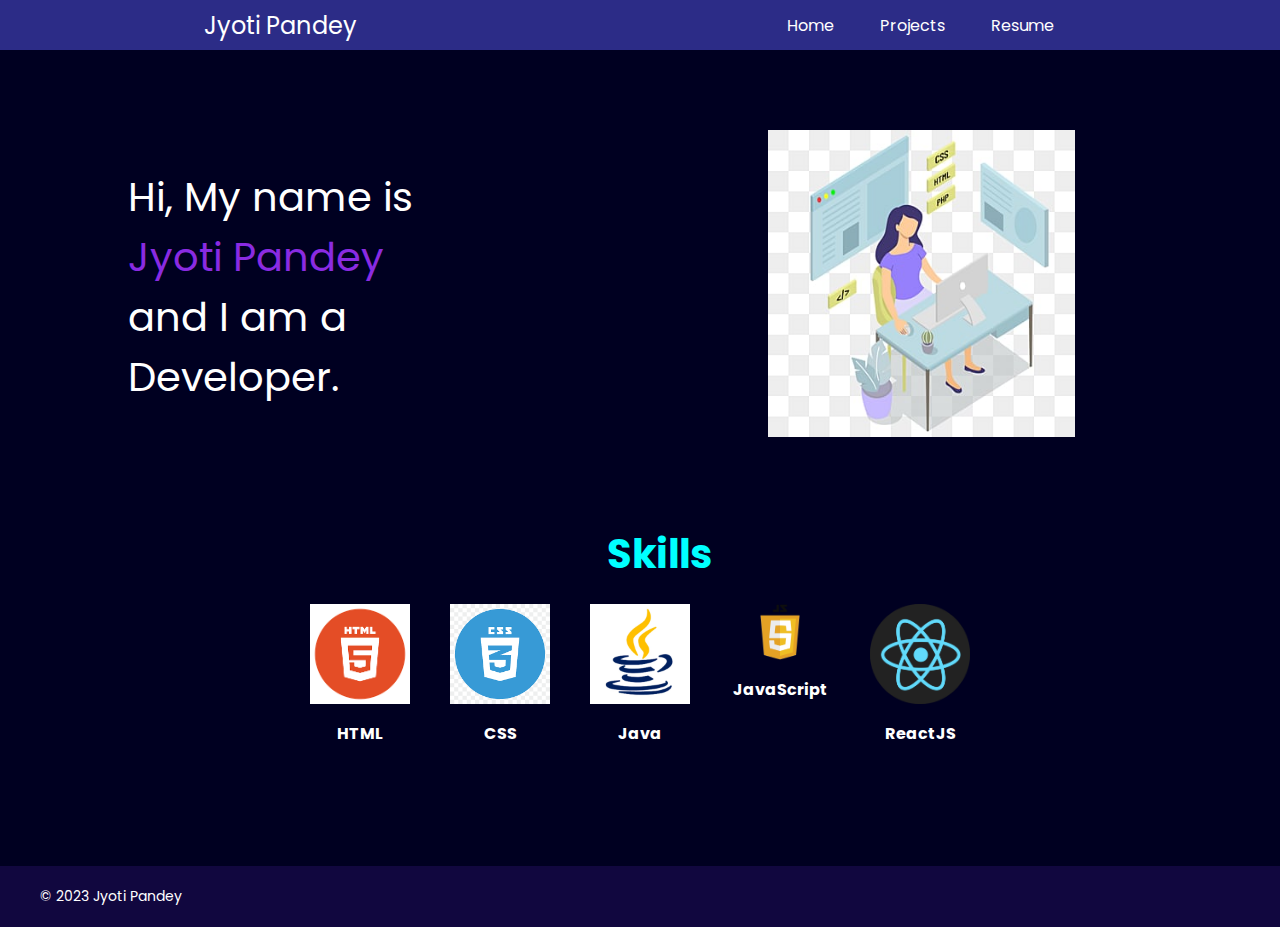
<file: index.html>
<!DOCTYPE html>
<html lang="en">
<head>
    <meta charset="UTF-8">
    <meta name="viewport" content="width=device-width, initial-scale=1.0">
    <title>Portfolio</title>
    <link rel="stylesheet" href="styles.css">

    <link rel="preconnect" href="https://fonts.googleapis.com">
    <link rel="preconnect" href="https://fonts.gstatic.com" crossorigin>
    <link href="https://fonts.googleapis.com/css2?family=Poppins:wght@400;600;700&display=swap" rel="stylesheet">
    
</head>
<body>
    <header>
        <nav>
            <div class="left">Jyoti Pandey</div>
            <div class="right">
                <ul>
                    <li><a href="/">Home</a></li>
                    <li><a href="/Project.html">Projects</a></li>
                    <li><a href="https://1drv.ms/w/s!AnHmjsnRiw8Vn_gLAV1SN307ml23Zw?e=eAF3E8">Resume</a></li>
                </ul>
            </div>
        </nav>
    </header>

    <main>
        <section class="firstsection">
            <div class="leftsection">
                Hi, My name is <span class="purple">Jyoti Pandey</span>
                
                <div>and I am a Developer.</div>
            </div>
            <div class="rightsection">
               <img src="developer.jpg" alt="">
            </div>
        </section>
          
        <div class="heading">
            Skills
        </div>
        <section class="skills">
            
            <div class="skill">
                <img src="html.png" alt="HTML Icon">
                <p>HTML</p>
            </div>
            <div class="skill">
                <img src="css.png" alt="CSS Icon">
                <p>CSS</p>
            </div>
            <div class="skill">
                <img src="java.png" alt="Java Icon">
                <p>Java</p>
            </div>
            <div class="skill">
                <img src="javascript.png" alt="JavaScript Icon">
                <p>JavaScript</p>
            </div>
            <div class="skill">
                <img src="react.png" alt="React Icon">
                <p>ReactJS</p>
            </div>
        </section>
    </main>

    <footer>
        <div class="footer-content">
            <p>&copy; 2023 Jyoti Pandey</p>
        </div>
        
    </footer>
</body>
</html>
</file>
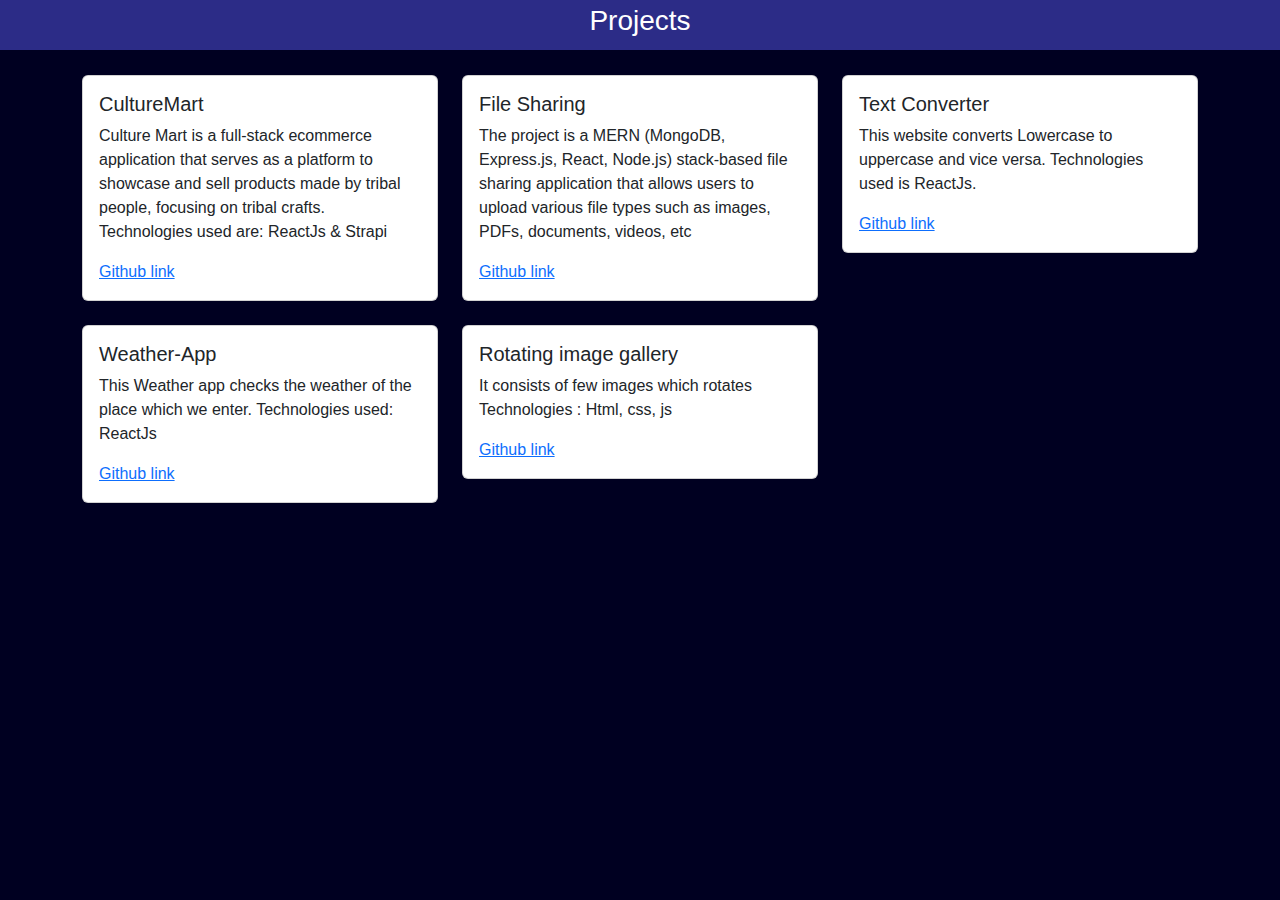
<file: Project.html>
<!DOCTYPE html>
<html lang="en">
<head>
    <meta charset="UTF-8">
    <meta name="viewport" content="width=device-width, initial-scale=1">
    <link rel="stylesheet" href="https://cdn.jsdelivr.net/npm/bootstrap@5.3.2/dist/css/bootstrap.min.css">
    <link rel="stylesheet" href="Project.css">
    <title>Project</title>
</head>
<body>
    <header>
        <nav>
            <div class="Projects">
                <h3>Projects</h3>
            </div>
        </nav>
    </header>
    <div class="container">
        <div class="row">
            <div class="col-sm-4">
                <div class="card mb-4">
                    <div class="card-body">
                        <h5 class="card-title">CultureMart</h5>
                      
                        <p class="card-text">Culture Mart is a full-stack ecommerce application
                             that serves as a platform to 
                             showcase and sell products made
                              by tribal people, focusing on 
                              tribal crafts.
                            Technologies used are: ReactJs & Strapi</p>
                        <a href="https://github.com/pjyoti121/ecom/tree/master" class="card-link">Github link</a>
                       
                    </div>
                </div>
            </div>
            <div class="col-sm-4">
                <div class="card mb-4">
                    <div class="card-body">
                        <h5 class="card-title">File Sharing</h5>
                      
                        <p class="card-text">The project is a MERN (MongoDB, Express.js, React, Node.js) 
                            stack-based file sharing application that allows users to
                             upload various file types such as images, PDFs, 
                             documents, videos, etc</p>
                        <a href="https://github.com/pjyoti121/file_sharing/tree/master" class="card-link">Github link</a>
                       
                    </div>
                </div>
            </div>
            <div class="col-sm-4">
                <div class="card mb-4">
                    <div class="card-body">
                        <h5 class="card-title">Text Converter</h5>
                        
                        <p class="card-text">This website converts Lowercase to uppercase and vice versa.
                                            Technologies used is ReactJs.
                        </p>
                        <a href="https://github.com/pjyoti121/textconverter890" class="card-link">Github link</a>
                        
                    </div>
                </div>
            </div>

            <div class="col-sm-4">
                <div class="card mb-4">
                    <div class="card-body">
                        <h5 class="card-title">Weather-App</h5>
                       
                        <p class="card-text">This Weather app checks the weather of the place which we enter.
                                             Technologies used: ReactJs
                        </p>
                        <a href="https://github.com/pjyoti121/weather-app" class="card-link">Github link</a>
                        
                    </div>
                </div>
            </div>

            <div class="col-sm-4">
                <div class="card mb-4">
                    <div class="card-body">
                        <h5 class="card-title">Rotating image gallery</h5>
                       
                        <p class="card-text"> It consists of few images which rotates 
                            Technologies : Html, css, js
                        </p>
                        <a href="https://github.com/pjyoti121/rotating-image-gallery" class="card-link">Github link</a>
                        
                    </div>
                </div>
            </div>
        </div>
    </div>
    <script src="https://cdn.jsdelivr.net/npm/bootstrap@5.3.2/dist/js/bootstrap.bundle.min.js"></script>
</body>
</html>
</file>
<file: styles.css>
*{
    margin: 0;
    padding: 0;
}

body{
    background-color: rgb(0,0,33);
    color: white;
    font-family: 'Poppins', sans-serif;
}

nav{
    display: flex;
    justify-content: space-around;
    align-items: center;
    height: 50px;
    background-color: rgb(44, 44, 135)
   
}

nav ul{
    display: flex;
    justify-content: center;
}

nav ul li{
list-style: none;
margin : 0 23px;
}
nav ul li a{
    text-decoration: none;
    color: white;
}

nav ul li a:hover{
    color:lavender;
    font-size: 1.2rem;
}
.left{
    font-size: 1.5rem;
}

.firstsection{
    display: flex;
    justify-content: space-around;
    align-items: center;
    margin: 80px 0;
}

.firstsection > div{
    width: 30%;
}

.leftsection{
    font-size: 2.5rem;

   }

.rightsection img{

    width: 80%;
}

.purple{
   
    color:blueviolet;
}

.heading{
    margin-left: 40px;
    text-align: center;
    font-size: 2.5rem;
    font-weight: bold;
    color:cyan;
}
.skills {
    display: flex;
    flex-wrap: wrap;
    justify-content: center;
    margin-bottom: 100px;
    
}

.skill {
    text-align: center;
    margin: 20px;
}

.skill img {
    width: 100px; /* Adjust the image size as needed */
}

.skill p {
    margin-top: 10px;
    font-weight: bold;
}

footer {
    background-color: #11073f;
    color: #fff;
    padding: 20px 0;
}

.footer-content {
    max-width: 1200px;
    margin: 0 auto;
}

.footer-content p {
    font-size: 14px;
}
.links a{
    text-decoration: none;
    text-align: center;
}
</file>
<file: Project.css>
*{
    margin: 0;
    padding: 0;
}

body{
    background-color: rgb(0,0,33);
    color: white;
    font-family: 'Poppins', sans-serif;
}

nav{
    display: flex;
    justify-content: space-around;
    align-items: center;
    height: 50px;
    background-color: rgb(44, 44, 135)
   
}

.container{
    margin-top: 25px;
}
</file>
